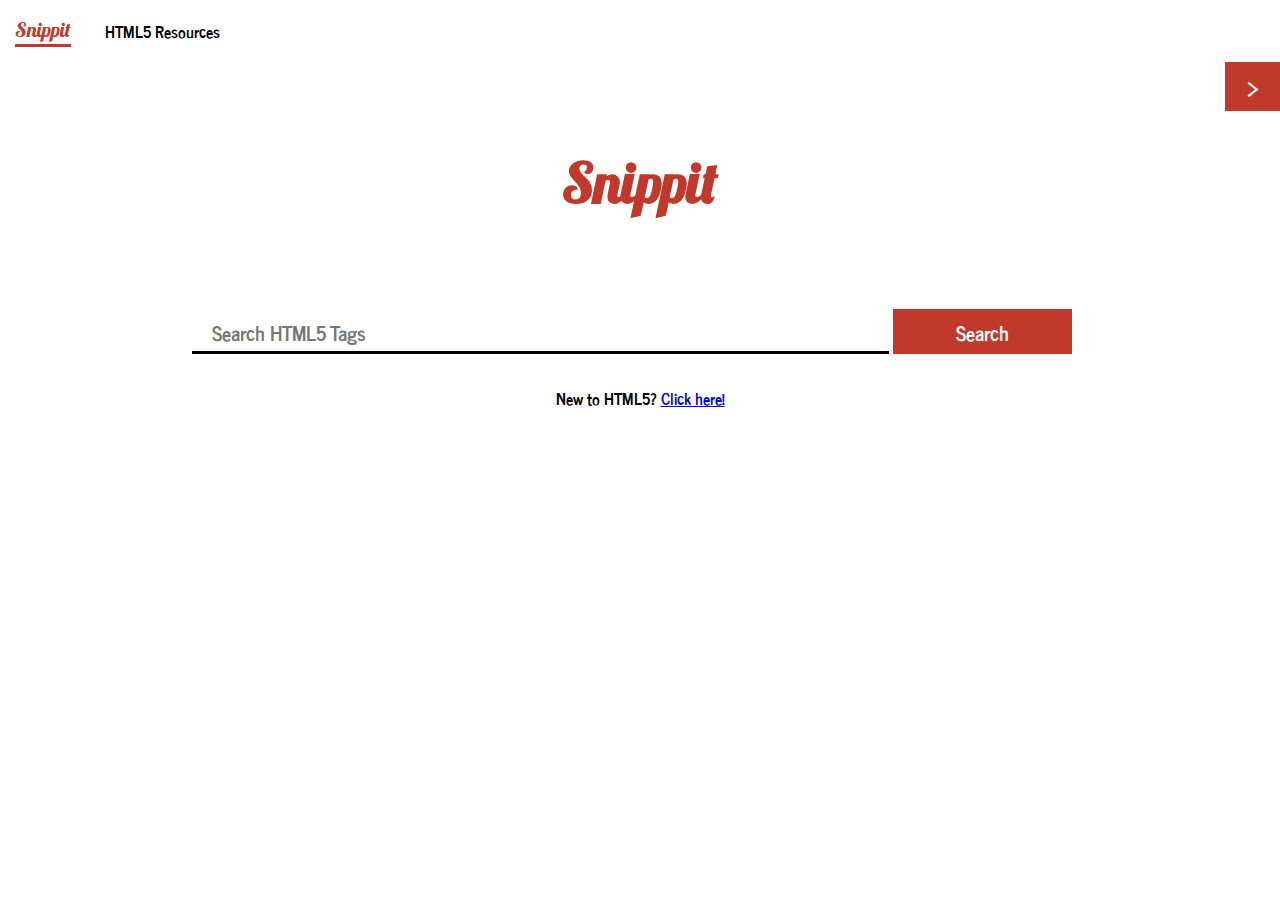
<file: index.html>
<!doctype html>
<html>

<head>
    <meta charset="utf-8">
    <title>Snippit | Quick HTML5 Referencing</title>
    <meta name="viewport" content="width=device-width, initial-scale=1.0, user-scalable=0">
    <!-- vanilla css version -->
    <link rel="stylesheet" type="text/css" href="css/vanilla.min.css">
    <!--<script src='https://cdn.firebase.com/js/client/2.2.1/firebase.js'></script> -->
    <script src='js/firebase.js'></script>
</head>

<body>
    <!-- This is the template for the home search view with a Snipp card -->
    <!-- navigation -->
    <nav>
        <ul>
            <li class="active"><a class="brand" href="#">Snippit</a></li>
            <li>
                <a href="html5resources.html">HTML5 Resources</a>
            </li>
        </ul>
    </nav>
    <!-- end navigation -->
    <!-- toggleable sidebar -->
    <input type="checkbox" name="favorites-toggle" id="favorites-toggle">
    <label class="new" for="favorites-toggle"></label>
    <aside id="favorites-bar">
        <div class="favorites-container">
            <h2>Favorites</h2>
            <div class="favorites-cards">
                <ul class="fav-list">
                    <!-- populated with favorite templates -->
                </ul>
            </div>
        </div>
    </aside>
    <!-- end sidebar -->
    <main>
        <!-- brand banner -->
        <section id="banner" class="brand" draggable="false" contentEditable="false">
            <h1>Snippit</h1>
        </section>
        <!-- end banner -->
        <!-- search bar section -->
        <div id="search-area" role="search" contentEditable="false" draggable="false" spellcheck="false" dir="ltr">
            <fieldset role="search">
                <form id="search">
                    <input id="search-bar" type="text" placeholder="Search HTML5 Tags" spellcheck="false" value="" tabindex="0" autofocus>
                    <input type="submit" value="Search" tabindex="1">
                    <!-- <a href="searchResults.html" id="simulation">Search</a> -->
                    <ul id="suggestor">
                    </ul>
                </form>
            </fieldset>
        </div>
        <section id="beginner" class="call-to-action" draggable="false" dir="ltr">
            <h4>
                New to HTML5? <a href="html5resources.html">Click here!</a>
            </h4>
        </section>
        <hr class="not-visible">
        <noscript>Please use a JavaScript enabled browser to experience the full glory of Snippit!
            <p>
                <a href="http://enable-javascript.com/">Why should I enable JavaScript?</a>
            </p>
        </noscript>
        <!-- Results -->
        <section id="results-section" contentEditable="false" draggable="false" spellcheck="false" dir="ltr" translate="yes">
            <!-- show and hide loader -->
            <div id="loader">
                <div class="loader-wrapper">
                    <div class="load-glyph">
                    </div>
                    <div class="load-glyph">
                    </div>
                    <!-- <h3>Searching</h3> -->
                </div>
            </div>
            <!-- End loader -->
            <div id="result-field" class="not-visible">
                <h2>Result:&nbsp;<small id="numresults"></small></h2>
                <section id="result">
                    <!-- display the result here -->
                </section>
            </div>
        </section>
    </main>
    <script src="js/jquery-1.11.3.min.js"></script>
    <script src="minified/js/vanillabars.min.js"></script>
    <script src="minified/js/touch_detect.min.js"></script>
    <script src="minified/js/favorite_cntrl.min.js"></script>
    <script src="minified/js/copy.min.js"></script>
    <script src="minified/js/search.min.js"></script>
</body>

</html>
</file>
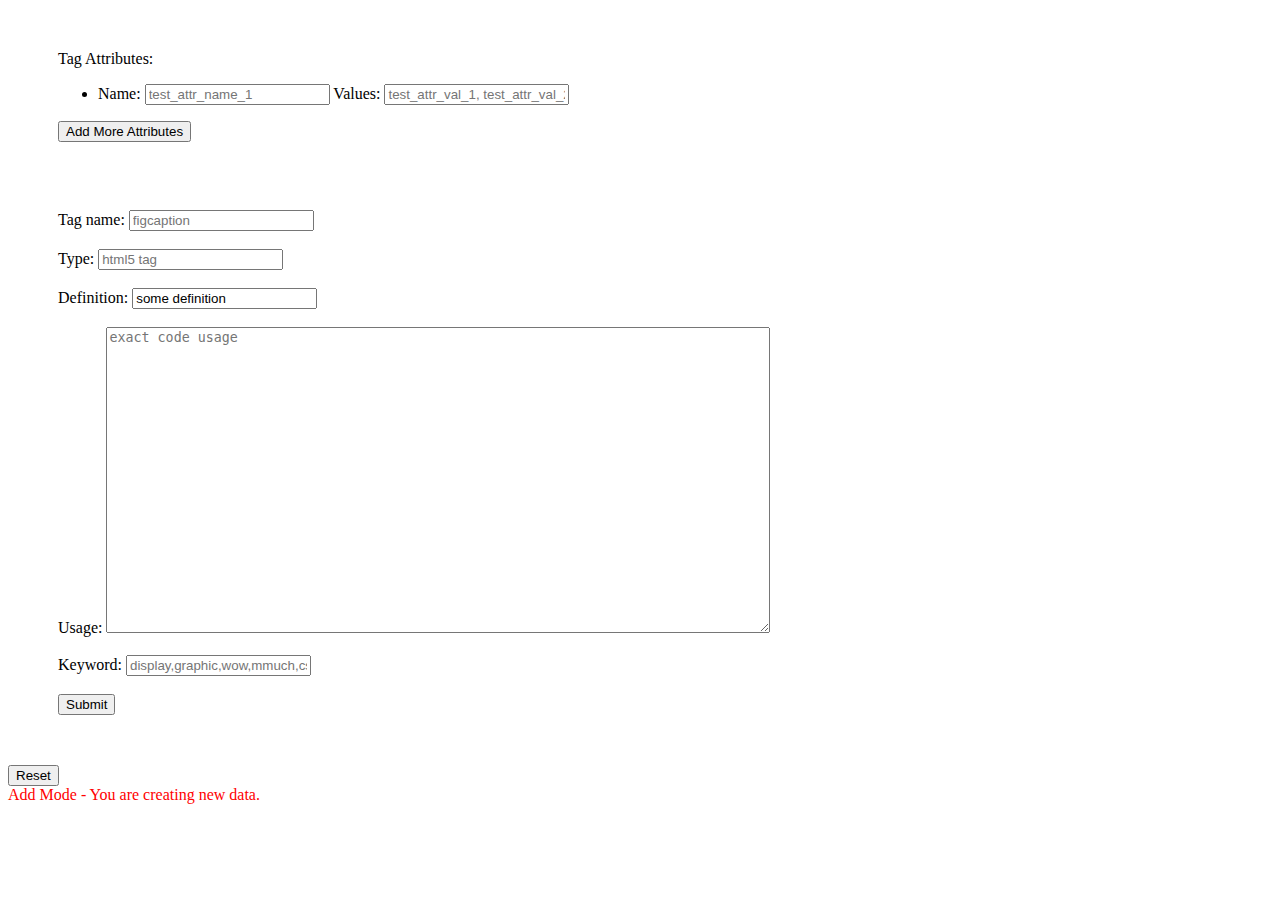
<file: form.html>
<!DOCTYPE html>
<html>

<head>
    <title> Form submit </title>
    <script src='js/firebase.js'></script>
    <script src="js/jquery-1.11.3.min.js"></script>
    <style>
    div {
        margin: 50px;
        display: block;
    }
    
    form {
        display: block;
        margin: 50px;
    }
    
    span {
        color: red;
    }
    </style>
</head>

<body>
    <div>
        Tag Attributes:
        <br>
        <ul class="attributes" id="attr_id">
            <li>
                Name:
                <input type="text" name="name" id="att_first" placeholder="test_attr_name_1" required> Values:
                <input type="text" name="value" id="att_second" placeholder="test_attr_val_1, test_attr_val_2, test_attr_val_3" required>
            </li>
        </ul>
        <button class="add_field_button">Add More Attributes</button>
        <br>
        <br>
    </div>
    <form id="myform" name="schema" class="schema" method="POST">
        Tag name:
        <input type="text" name="tagname" placeholder="figcaption">
        <br>
        <br> Type:
        <input type="text" name="type" placeholder="html5 tag">
        <br>
        <br> Definition:
        <input type="text" name="definition" value="some definition">
        <br>
        <br> Usage:
        <textarea rows="20" cols="80" name="textarea" placeholder="exact code usage"></textarea>
        <br>
        <br> Keyword:
        <input type="text" name="keyword" placeholder="display,graphic,wow,mmuch,css">
        <br>
        <br>
        <input type="submit" value="Submit">
        <!-- <button onClick="Submit()"> Submit </button> -->
    </form>
    <button onclick="resetForm()">Reset</button>
    <br>
    <span id='modeSpan'>Add Mode - You are creating new data.</span>
    <div>
        <ul id="tagDisplay"></ul>
    </div>
    <script>
    var editMode = false;
    var editKey;
    var myDataRef = new Firebase('https://snippit134.firebaseio.com/');

    $(document).ready(function() {
        console.log("ready!");

        var max_fields = 10; //maximum input boxes allowed
        var wrapper = $(".input_fields_wrap"); //Fields wrapper
        var add_button = $(".add_field_button"); //Add button ID
        var wrapper2 = $(".input_fields_wrap2");
        var attr_num = 1;
        var x = 1; //initlal text box count
        $(add_button).click(function(e) { //on add input button click
            e.preventDefault();
            if (x < max_fields) { //max input box allowed

                var html = '<li>Name:<input type="text" name="name' + attr_num + '">Values:<input type="text" name="value' + attr_num + '"></li>';

                $('.attributes').append(html);
                attr_num++;
            }
        });


        $('form').submit(function(event) {

            event.preventDefault();
            var jsonArray = {};
            var formData = $("#myform").serializeArray();
            $.each(formData, function() {
                if (jsonArray[this.name]) {
                    if (!jsonArray[this.name].push) {
                        jsonArray[this.name] = [jsonArray[this.name]];
                    }
                    jsonArray[this.name].push(this.value || '');
                } else {
                    jsonArray[this.name] = this.value || '';
                }

            });

            var a = jsonArray.keyword;
            a = a.split(",");
            jsonArray.keyword = a;
            // console.log(jsonArray);


            var attribute_inputs = $('.attributes :input');
            var attributes = [];

            for (var i = 0; i < attribute_inputs.length; i++) {
                if (i % 2 !== 0) {
                    continue;
                }
                var temp = {};
                var name = attribute_inputs[i].value;

                var values = attribute_inputs[i + 1].value.split(',');
                temp.name = name;
                temp.values = values;

                attributes.push(temp);
            }

            jsonArray.attributes = attributes;

            console.log(jsonArray);

            if (!editMode) {
                /* Add new data to firebase */
                myDataRef.push(jsonArray);
            } else if (editMode && editKey != null) {
                /* Update */
                new Firebase('https://snippit134.firebaseio.com/' + editKey).update(jsonArray);
            }

            resetForm();
        });
    });

    function resetForm() {
        /* Clear inputs after submitting */
        $('#attr_id').find("input, textarea").val("");
        $('ul.attributes li').each(function(i) {
            if (i >= 1) {
                $(this).remove(); // This is your rel value
            }
        });
        $('form').find("input[type=text]").val("");
        $('form textarea[name="textarea"]').html("");
        editMode = false;
        editKey = null;
        $("#modeSpan").text("Add Mode - You are creating new data.");
    }



    /* Read firebase */

    function refreshUI(list) {
        var lis = '';
        for (var i = 0; i < list.length; i++) {
            lis += '<li data-key="' + list[i].key + '">' + list[i].tagname + ' [' + generateLinks(list[i].key, list[i].tagname) + ']</li>';
        };
        $('#tagDisplay').html(lis);
    };

    // this will get fired on inital load as well as when ever there is a change in the data
    myDataRef.on("value", function(snapshot) {
        var data = snapshot.val();
        var list = [];
        for (var key in data) {
            if (data.hasOwnProperty(key)) {
                tagname = data[key].tagname ? data[key].tagname : '';
                if (tagname.trim().length > 0) {
                    list.push({
                        tagname: tagname,
                        key: key
                    })
                }
            }
        }
        // refresh the UI
        refreshUI(list);
    });

    function generateLinks(key, tagname) {
        var links = '';
        links += '<a href="javascript:editTag(\'' + key + '\')">Edit</a> | ';
        links += '<a href="javascript:deleteTag(\'' + key + '\',\'' + tagname + '\')">Delete</a>';
        return links;
    };

    function deleteTag(key, tagname) {
        var response = confirm("Are you sure you want to remove \"" + tagname + "\" ?");
        if (response == true) {
            // build the FB endpoint to the item in movies collection
            new Firebase('https://snippit134.firebaseio.com/' + key).remove();
            resetForm();
        }
    }

    function editTag(key, tagname) {
        var tagObject;

        // Clear form fields
        resetForm();
        editKey = key;
        editMode = true;

        new Firebase('https://snippit134.firebaseio.com/' + key).on("value", function(snapshot) {
            tagObject = snapshot.val();
        });
        console.log(tagObject);

        for (var prop in tagObject) {
            console.log(prop);
            if (prop === 'attributes') {
                var attributes = tagObject['attributes'];
                // add the extra buttons
                for (var i = 0; i < tagObject[prop].length - 1; i++) {
                    $('.add_field_button').click();
                }
                // there should be a lot of li elements now
                var liElems = $('#attr_id').children('li');
                // loop through them and enter the values into their fields
                for (var j = 0; j < liElems.length; j++) {
                    var inputElems = $(liElems[j]).children('input');
                    // set the first input to the name
                    console.log(tagObject[prop][j].values);
                    inputElems[0].value = tagObject[prop][j].name;
                    inputElems[1].value = tagObject[prop][j].values.join();
                }
            } else if (prop === 'keyword') {
                var keyrray = tagObject[prop];
                keyrray = keyrray.join();
                $('input[name=keyword]').val(keyrray);
            } else if (prop === 'textarea') {
                var map = {
                    '<': '&lt;',
                    '>': '&gt;',
                    '\n': '\n'
                }

                var code = tagObject[prop];

                code = code.replace(/<|>|\n/gi, function(matched) {
                    return map[matched];
                });

                tagObject[prop] = code;
                $('textarea[name=' + prop + ']').html(code);
            } else {
                $('input[name=' + prop + ']').val(tagObject[prop]);
            }

            $("#modeSpan").text("Edit Mode - You must press reset to return to Add Mode.");
        }
    }
    </script>
</body>

</html>
</file>
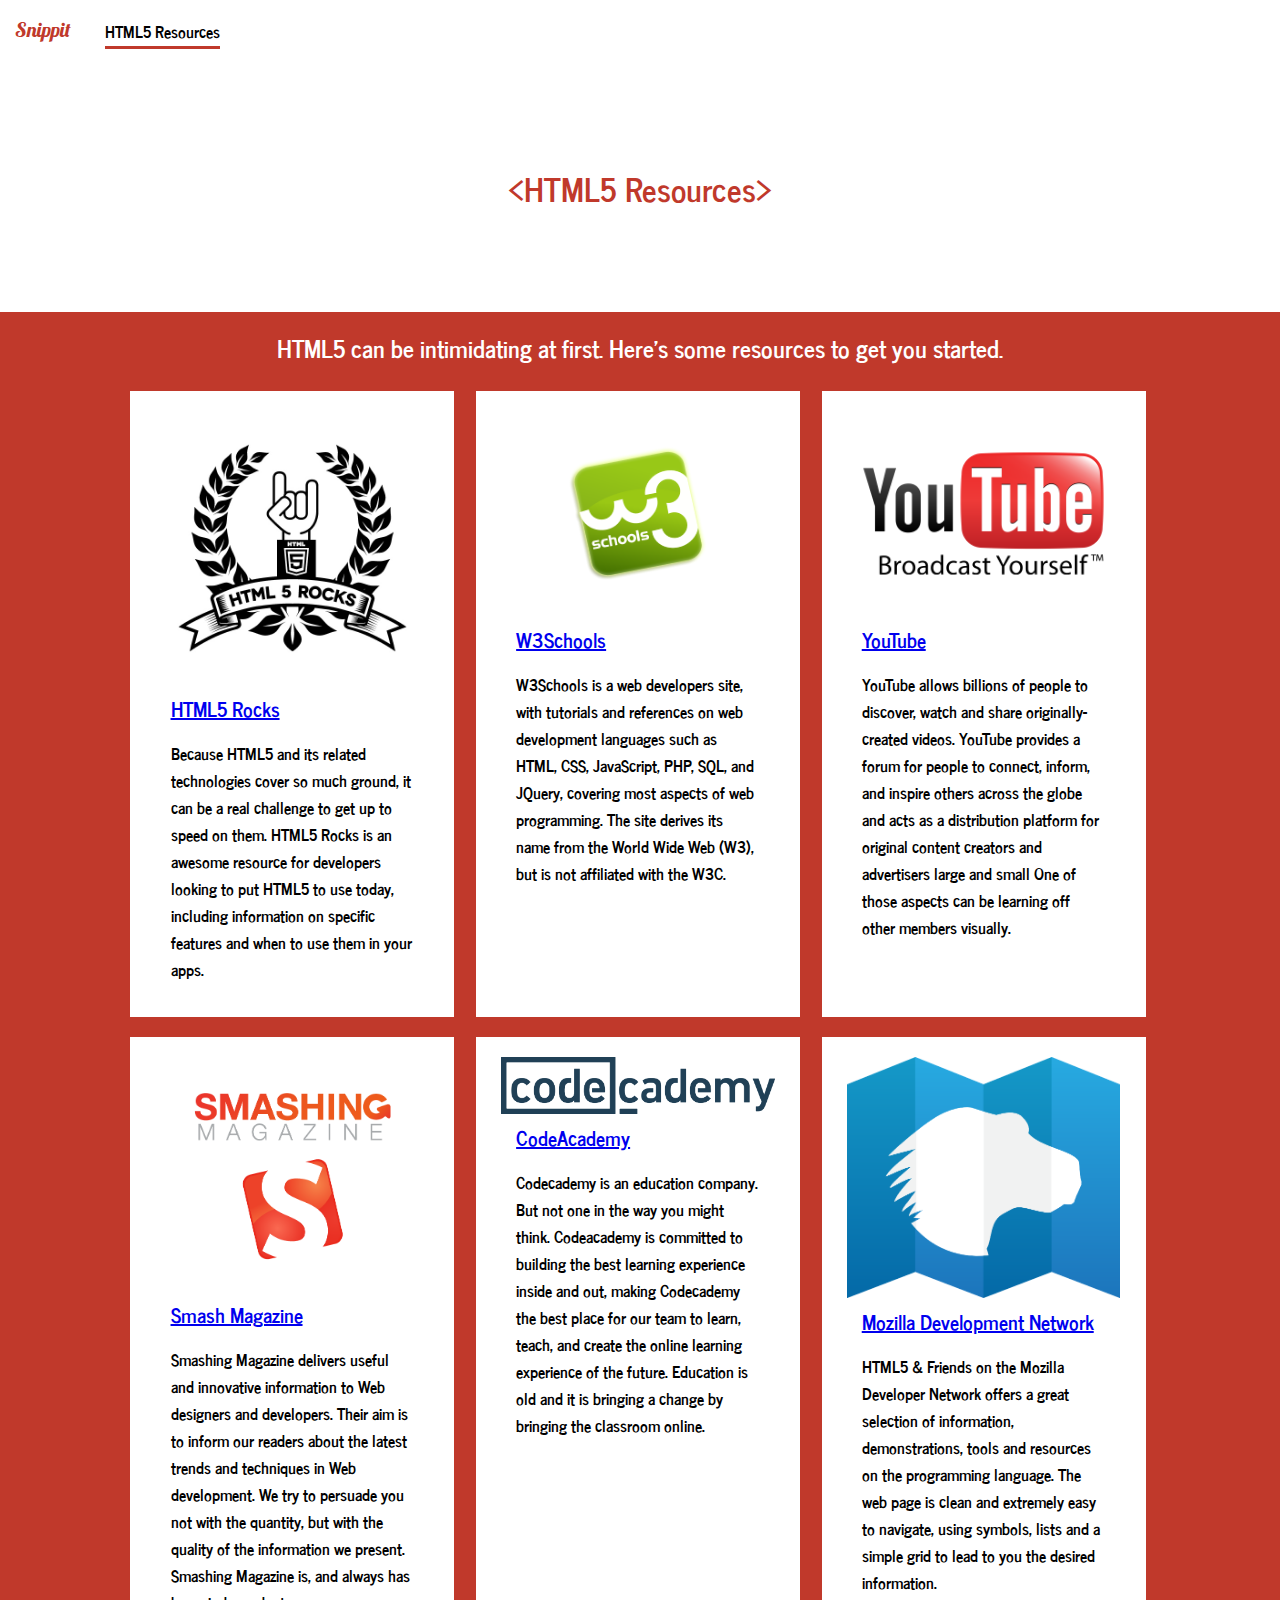
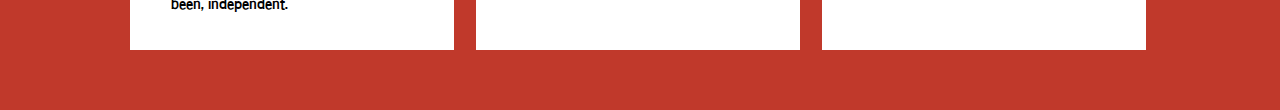
<file: html5resources.html>
<!doctype html>
<html>

<head>
    <meta charset="utf-8">
    <meta name="viewport" content="width=device-width, initial-scale=1.0, user-scalable=0">
    <title>Snippit Template (RAW)</title>
    <!-- vanilla css version -->
    <link rel="stylesheet" type="text/css" href="css/vanilla.min.css">
</head>

<body>
    <!-- This is the template for the home search view with a Snipp card -->
    <!-- navigation -->
    <nav>
        <ul>
            <li>
                <a class="brand" href="index.html">Snippit</a>
            </li>
            <li class="active">
                <a href="#">HTML5 Resources</a>
            </li>
        </ul>
    </nav>
    <!-- end navigation -->
    <main id="resources">
        <noscript>Please use a JavaScript enabled browser to experience the full glory of Snippit!
            <p>
                <a href="http://enable-javascript.com/">Why should I enable JavaScript?</a>
            </p>
        </noscript>
        <header>
            <h1> &lt;HTML5 Resources&gt;</h1>
        </header>
        <section>
            <h2>HTML5 can be intimidating at first.  Here's some resources to get you started.</h2>
            <div class="resource-container">
                <ul class="resource-list">
                    <li class="resource">
                        <figure>
                            <a href="http://www.html5rocks.com/en/">
                                <img src="images/html5rocks_logo.png" alt="HTML5 Rocks">
                            </a>
                            <figcaption>
                                <a href="http://www.html5rocks.com/en/">HTML5 Rocks</a>
                                <p>
                                    Because HTML5 and its related technologies cover so much ground, it can be a real challenge to get up to speed on them. HTML5 Rocks is an awesome resource for developers looking to put HTML5 to use today, including information on specific features and when to use them in your apps.
                                </p>
                            </figcaption>
                        </figure>
                    </li>
                    <li class="resource">
                        <figure>
                            <a href="http://www.w3schools.com/">
                                <img src="images/w3school_logo.png" alt="W3Schools">
                            </a>
                            <figcaption>
                                <a href="http://www.w3schools.com/">W3Schools</a>
                                <p>
                                    W3Schools is a web developers site, with tutorials and references on web development languages such as HTML, CSS, JavaScript, PHP, SQL, and JQuery, covering most aspects of web programming. The site derives its name from the World Wide Web (W3), but is not affiliated with the W3C.
                                </p>
                            </figcaption>
                        </figure>
                    </li>
                    <li class="resource">
                        <figure>
                            <a href="https://www.youtube.com/">
                                <img src="images/youtube_logo.png" alt="YouTube">
                            </a>
                            <figcaption>
                                <a href="https://www.youtube.com/">YouTube</a>
                                <p>
                                    YouTube allows billions of people to discover, watch and share originally-created videos. YouTube provides a forum for people to connect, inform, and inspire others across the globe and acts as a distribution platform for original content creators and advertisers large and small One of those aspects can be learning off other members visually.
                                </p>
                            </figcaption>
                        </figure>
                    </li>
                    <li class="resource">
                        <figure>
                            <a href="http://www.smashingmagazine.com/">
                                <img src="images/smash_magazine.png" alt="Smash Magazine">
                            </a>
                            <figcaption>
                                <a href="http://www.smashingmagazine.com/">Smash Magazine</a>
                                <p>
                                    Smashing Magazine delivers useful and innovative information to Web designers and developers. Their aim is to inform our readers about the latest trends and techniques in Web development. We try to persuade you not with the quantity, but with the quality of the information we present. Smashing Magazine is, and always has been, independent.
                                </p>
                            </figcaption>
                        </figure>
                    </li>
                    <li class="resource">
                        <figure>
                            <a href="https://www.codecademy.com/">
                                <img src="images/codeacademy_logo.jpg" alt="CodeAcademy">
                            </a>
                            <figcaption>
                                <a href="https://www.codecademy.com/">CodeAcademy</a>
                                <p>
                                    Codecademy is an education company. But not one in the way you might think. Codeacademy is committed to building the best learning experience inside and out, making Codecademy the best place for our team to learn, teach, and create the online learning experience of the future. Education is old and it is bringing a change by bringing the classroom online.
                                </p>
                            </figcaption>
                        </figure>
                    </li>
                    <li class="resource">
                        <figure>
                            <a href="https://developer.mozilla.org/en-US/">
                                <img src="images/mdn_logo.png" alt="Mozilla Development Network">
                            </a>
                            <figcaption>
                                <a href="https://developer.mozilla.org/en-US/">Mozilla Development Network</a>
                                <p>
                                    HTML5 & Friends on the Mozilla Developer Network offers a great selection of information, demonstrations, tools and resources on the programming language. The web page is clean and extremely easy to navigate, using symbols, lists and a simple grid to lead to you the desired information.
                                </p>
                            </figcaption>
                        </figure>
                    </li>
                </ul>
            </div>
        </section>
    </main>
    <script src="minified/js/touch_detect.min.js"></script>
</body>

</html>
</file>
<file: css/vanilla.min.css>
nav,nav ul,noscript{width:100%}.no-touch nav ul li.active a:hover,nav ul li.active a{cursor:default}#favorites-bar li a,#search-area form a,nav ul li a{text-decoration:none}#search-area form a,#search-area form input[type=submit]{border:3px solid #c0392b;font-size:20px;color:#fff;background:#c0392b;border-radius:0}#details-toggle,#details-toggle~.details,#favorites-toggle{opacity:0;filter:alpha(opacity=0)}#favorites-bar .favorites-container ul,#result .multiple-results,#suggestor,ul.resource-list{list-style:none}*{margin:0;padding:0;-webkit-transition-timing-function:cubic-bezier(.71,.13,.47,.7);transition-timing-function:cubic-bezier(.71,.13,.47,.7)}@font-face{font-family:Lobster;src:url(../fonts/Lobster_1.3.otf)}@font-face{font-family:'News Cycle';src:url(../fonts/NewsCycle-Regular.ttf)}@font-face{font-family:'News Cycle';src:url(../fonts/NewsCycle-Bold.ttf)}html{font-size:16px;-webkit-text-size-adjust:100%;-ms-text-size-adjust:100%}body{margin-bottom:50px;font-size:100%}body,input{height:100%;font-family:'News Cycle',sans-serif}#banner.brand h1,nav ul li a.brand{font-family:Lobster,cursive}input[type=text]:focus{outline:0}noscript{background-color:#f1c40f;text-align:center;padding:25px;font-size:1.2em;position:absolute}.visible{display:block!important}.not-visible{display:none}main{right:0;-webkit-transition:all .25s;transition:all .25s}nav ul li{display:inline-block;padding:15px;line-height:30px;text-align:center;vertical-align:middle}nav ul li a{color:#000;line-height:30px;position:relative}nav ul li a.brand{font-size:20.25px;color:#c0392b}nav ul li a:after{content:'';height:3px;width:0;background-color:#c0392b;position:absolute;bottom:-5px;left:0}.no-touch nav ul li a:hover:after,nav ul li.active a:after{width:100%;-webkit-transition:width .25s;transition:width .25s}#banner.brand,main{width:100%;position:relative}#banner,#beginner,#results-section,main div,main section{display:block;width:100%;position:relative}main hr{width:90%;margin:10px auto;position:relative;border-style:solid;color:#eee}#banner.brand h1{margin:auto;width:100%;text-align:center;line-height:200px;font-size:3.5em;color:#c0392b;-webkit-transition:line-height .25s;transition:line-height .25s}#search-area,#search-area fieldset{width:100%;border:0 solid transparent}#search-area fieldset form{margin:20px 15%}#search-area fieldset form input{border:none}#search-area form input[type=text]{line-height:20px;font-size:20px;position:relative;padding:3px 0 3px 20px;border-bottom:3px solid #000}#search-area form input[type=submit]{padding:3px;cursor:pointer}#search-area form a{padding:5px;cursor:pointer}#favorites-bar .favorites-container ul li.snippit.new:before,#favorites-toggle+label.new.in:after,#favorites-toggle+label.new:after{content:'';z-index:2;border-radius:50%}#beginner{text-align:center;padding-top:10px;padding-bottom:10px}h2 small{color:#ccc;font-weight:lighter;font-size:small}#results-section{display:block;width:90%;position:relative;margin:auto}#result .multiple-results li{margin:15px 0;background-color:#eee;padding:10px;overflow:hidden}.snipp-card{background:#ddd;width:100%;display:table}.snipp-card-wrapper{display:table-cell;padding:15px}.snipp-card-wrapper h3{width:100%;font-size:2em;position:relative;margin-bottom:10px}.snipp-card-wrapper h3:after{content:'';position:absolute;left:0;height:1px;width:100%;bottom:-3px;background:#000}.snipp-card .code-container{background:#000;color:#fff}.snipp-card-wrapper button.favorited{background-color:#26A65B}.snipp-card .code-container button,.snipp-card-wrapper button{position:absolute;background-color:#c0392b;cursor:pointer;color:#fff;padding:10px;right:0;top:0;z-index:1;border:none}.snipp-card .code-container code{position:relative;padding:10px;display:table;width:100%;height:100%;line-height:20px}.snipp-card.none-found{background-color:#f1c40f;text-align:center}#favorites-bar,#favorites-toggle+label:before{-webkit-transition:all .25s;background:#c0392b}.snipp-card.none-found h4{font-size:3em}#details-toggle~.details{overflow:hidden;position:relative;height:0;-webkit-transition:all .25s;transition:all .25s}#details-toggle:checked~.details{opacity:1;filter:alpha(opacity=100);position:relative;height:100%;-webkit-transition:all .25s;transition:all .25s}.snipp-card .details dl dt{font-weight:bolder;text-transform:capitalize;font-size:1.2em;text-decoration:underline}.snipp-card .details dl dd{font-weight:lighter;text-indent:15px}.snipp-card .details dl dd ul{font-size:1.1em;text-indent:15px;text-transform:uppercase}.snipp-card .details dl dd ul li{display:inline-block;font-style:italic;text-transform:lowercase;font-weight:lighter}#details-toggle+label{cursor:pointer;position:relative}#details-toggle+label:before{content:"\203A";left:-15px;position:absolute;-webkit-transition:all .25s;transition:all .25s}#details-toggle+label:after{content:" Term Details"}#details-toggle:checked+label:before,#favorites-toggle:checked+label:before{-webkit-transform:rotate(90deg);-ms-transform:rotate(90deg);transform:rotate(90deg);-webkit-transition:all .25s;transition:all .25s}#favorites-bar{position:fixed;right:-300px;top:0;bottom:0;width:300px;color:#fff;padding-top:60px;transition:all .25s;box-shadow:inset 5px 0 15px -6px #000;overflow-y:auto}#favorites-toggle+label:before{content:'\203A';width:45px;color:#fff;cursor:pointer;position:fixed;text-align:center;right:0;z-index:1;padding:5px;font-size:1.5em;transition:all .25s}#favorites-toggle+label.new:after{background-color:transparent;border:3px solid transparent;height:0;width:0;position:fixed;right:50px;top:57px;-webkit-transition:all .15s;transition:all .15s}#favorites-toggle+label.new.in:after{background-color:#26A65B;border:3px solid #fff;height:10px;width:10px;position:fixed;right:46px;top:57px;-webkit-transition:all .15s;transition:all .15s}#favorites-toggle:checked~#favorites-bar{right:0;-webkit-transition:all .25s;transition:all .25s}#favorites-toggle:checked~header,#favorites-toggle:checked~main{right:300px;-webkit-transition:all .25s;transition:all .25s}#favorites-bar .favorites-container{position:relative;padding-left:15px;padding-right:15px}#favorites-bar .favorites-cards{position:relative}#favorites-bar .favorites-container h2{text-align:center;padding-bottom:15px}#favorites-bar .favorites-container ul li.snippit{position:relative;height:45px;width:100%;margin:10px 0}#favorites-bar .favorites-container ul li.snippit.new:before{position:absolute;height:10px;width:10px;left:-7px;top:33.33%;border:3px solid #fff;background:#26A65B}#favorites-bar .favorites-container ul .snippit-dropzone{border:3px dashed #fff;line-height:45px;vertical-align:middle;text-align:center;font-weight:lighter}#favorites-bar .favorites-container ul li.active:before{content:'';width:3px;height:100%;background:#fff;position:absolute}#suggestor :first-child,.resource figcaption a{text-decoration:underline}#favorites-bar li .snippit-shortcut{background:#fff;position:relative}#favorites-bar .snippit-shortcut .term{line-height:45px;vertical-align:middle;color:#000;font-weight:700;padding-left:15px}#favorites-bar .snippit-shortcut .actions{list-style:none;position:absolute;top:0;right:15px;line-height:45px;color:#ddd}#favorites-bar .snippit-shortcut .actions li{display:inline;padding-left:5px;padding-right:5px}#favorites-bar .snippit-shortcut .actions a{color:#222}.no-touch #favorites-bar .snippit-shortcut .actions a:hover,header h1{color:#c0392b}header h1{right:0;text-align:center;line-height:250px;vertical-align:middle;-webkit-transition:all .25s;transition:all .25s}#resources{width:100%;height:100%;position:absolute}#resources header{background:#fff}#resources section{background:#c0392b}#resources h2{padding-top:15px;padding-bottom:15px;color:#fff;text-align:center;position:relative;font-weight:lighter}#suggestor{position:absolute;width:150px;border:1px solid #fff;z-index:3;background-color:rgba(255,255,255,.8);display:none}#suggestor li{padding-left:15px}#suggestor :not(:first-child):hover{cursor:pointer;background-color:rgba(221,221,221,.8)}.resource-container{position:relative;width:90%;margin:auto;padding-bottom:50px}ul.resource-list{width:90%;margin:auto;display:-webkit-box;display:-moz-box;display:-ms-flexbox;display:-webkit-flex;display:flex;-webkit-flex-flow:row wrap;justify-content:space-around}ul.resource-list .resource{width:29.333%;margin-left:-4px;display:inline-block;margin-bottom:10px;margin-top:10px;background-color:#fff;padding:10px}ul.resource-list .resource figure{width:90%;position:relative;background:#fff;margin:10px auto}.resource-list .resource figure>a>img,.resource-list .resource figure>figcaption{width:100%;position:relative}.resource-list .resource figure>figcaption a,.resource-list .resource figure>figcaption p{word-wrap:break-word;padding:15px}.resource figcaption a{font-size:1.25em}@-webkit-keyframes pulse-load{from{width:0;height:0;opacity:1;filter:alpha(opacity=100)}to{width:60px;height:60px;opacity:.1;filter:alpha(opacity=10)}}@keyframes pulse-load{from{width:0;height:0;opacity:1;filter:alpha(opacity=100)}to{width:60px;height:60px;opacity:.1;filter:alpha(opacity=10)}}#loader{position:absolute;left:0;top:0;bottom:0;right:0;display:none}#loader .loader-wrapper{position:relative;width:100%;height:100%;max-height:200px}#loader .load-glyph{margin:auto;border-radius:50%;background:#c0392b;position:absolute;left:0;right:0;top:150px;bottom:0}#loader .load-glyph:first-child{-webkit-animation:pulse-load 1s infinite;animation:pulse-load 1s infinite}#loader .load-glyph:last-child{-webkit-animation:pulse-load .75s infinite;animation:pulse-load .75s infinite}@-webkit-keyframes fadeIn{from{opacity:0;filter:alpha(opacity=0);display:block;bottom:-999px;position:relative}to{opacity:1;filter:alpha(opacity=100);display:block;bottom:0}}@keyframes fadeIn{from{opacity:0;filter:alpha(opacity=0);display:block;bottom:-999px;position:absolute}to{opacity:1;filter:alpha(opacity=100);display:block;bottom:0}}@-webkit-keyframes dropOut{from{opacity:1;filter:alpha(opacity=100);display:block;position:absolute;top:0}to{opacity:0;filter:alpha(opacity=0);display:block;top:999px}}@keyframes dropOut{from{opacity:1;filter:alpha(opacity=100);display:block;position:absolute;top:0}to{opacity:0;filter:alpha(opacity=0);display:block;top:999px}}.fade-in{-webkit-animation:fadeIn 1s;animation:fadeIn 1s}.drop-out{-webkit-animation:dropOut 1s;animation:dropOut 1s}@media (max-width:768px){#search-area form a,#search-area form input[type=text],#search-area form input[type=submit],ul.resource-list .resource{width:100%}#search-area form input[type=text]{padding:0}.resource-list .resource figure>figcaption,.resource-list .resource figure>img{width:100%;float:none;padding-left:0}}@media (min-width:769px){#search-area form input[type=text]{width:75.54%}#search-area form a,#search-area form input[type=submit]{width:20%}}
</file>
